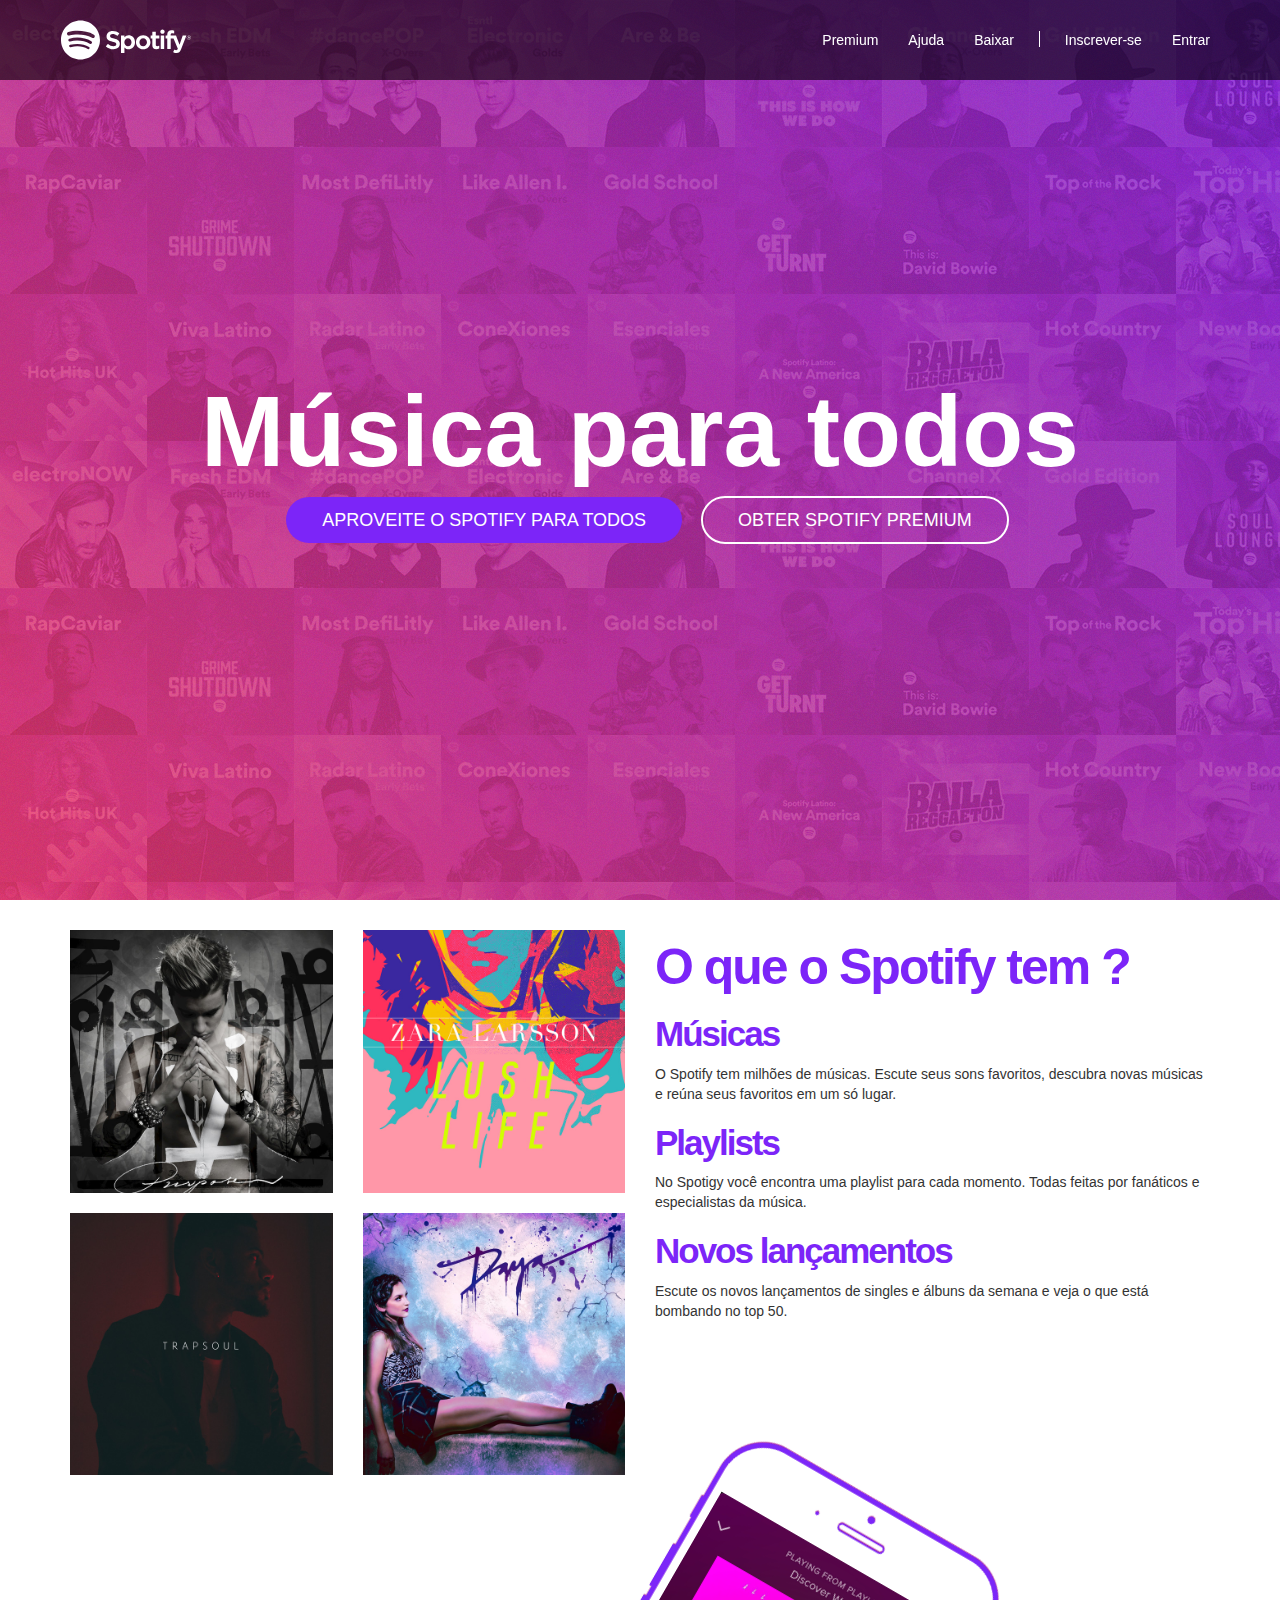
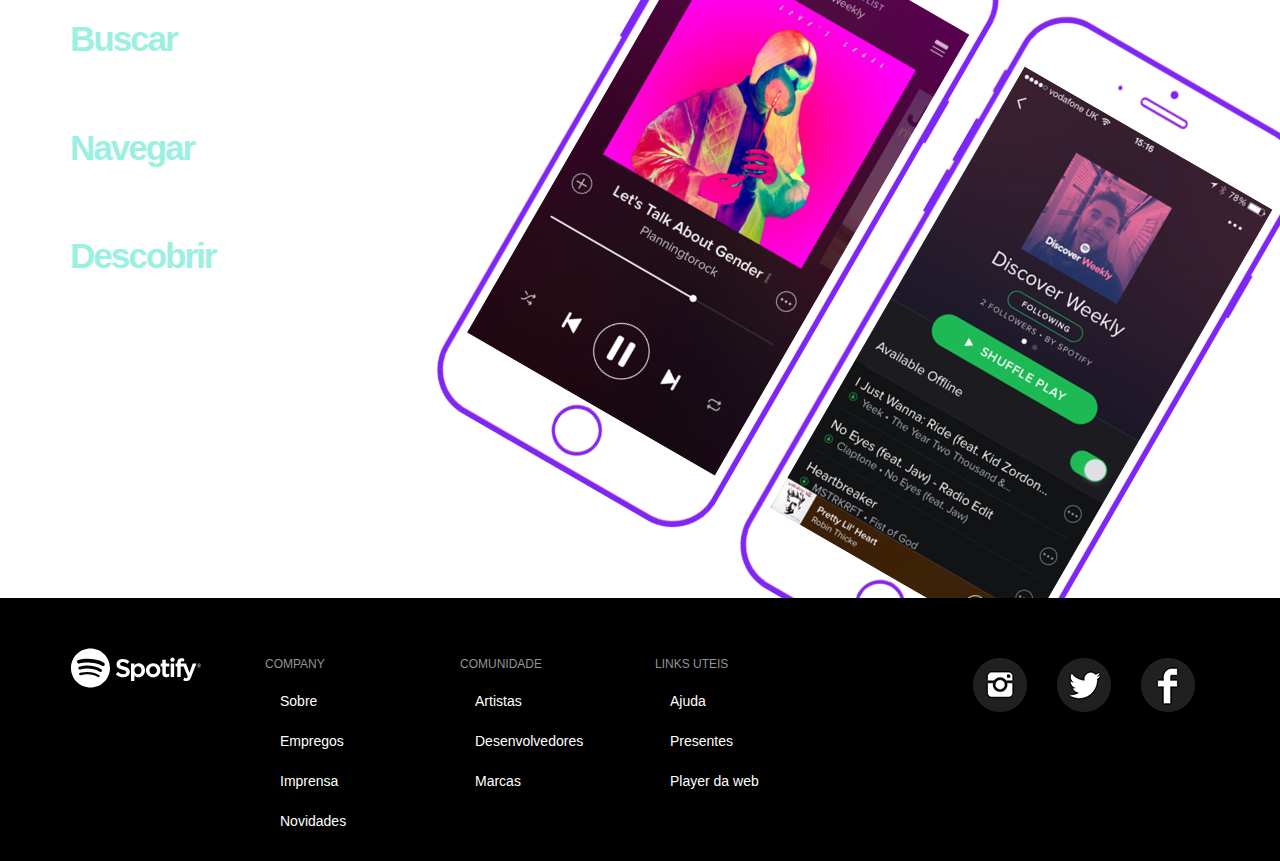
<file: index.html>
<!DOCTYPE html>
<html lang="pt-br">
  <head>
    <meta charset="utf-8">
    <meta http-equiv="X-UA-Compatible" content="IE=edge">
    <meta name="viewport" content="width=device-width, initial-scale=1">

    <title>Música para todos - Spotify</title>
    <link rel="icon" href="imagens/favicon.png">

    <!-- Bootstrap -->
    <link href="bootstrap/css/bootstrap.min.css" rel="stylesheet">
    <link href="estilo.css" rel="stylesheet">

    <!-- HTML5 shim and Respond.js for IE8 support of HTML5 elements and media queries -->
    <!-- WARNING: Respond.js doesn't work if you view the page via file:// -->
    <!--[if lt IE 9]>
      <script src="https://oss.maxcdn.com/html5shiv/3.7.2/html5shiv.min.js"></script>
      <script src="https://oss.maxcdn.com/respond/1.4.2/respond.min.js"></script>
    <![endif]-->
  </head>
  <body>

      <nav class="navbar navbar-fixed-top navbar-default navbar-inverse navbar-transparent">
        <div class="container">

          <!--Para aparecer o botão na lateral para usuários de celular-->
          <div class="navbar-header" >
            <button type="button" class="navbar-toggle collapsed" 
                    data-toggle="collapse" data-target="#barra-navegacao">
              <span class="sr-only">alternar navegação</span>
              <span class="icon-bar"></span>
              <span class="icon-bar"></span>
              <span class="icon-bar"></span>
            </button>

            <a href="index.html" class="navbar-brand">
              <span class="img-logo">Spotify</span>
          </a>
          </div>

            <div class="collapse navbar-collapse" id="barra-navegacao">
              <ul class="nav navbar-nav navbar-right">
                <li><a href="">Premium</a></li>
                <li><a href="">Ajuda</a></li>
                <li><a href="">Baixar</a></li>
                <li class="divisor" role="separator"></li>
                <li><a href="">Inscrever-se</a></li>
                <li><a href="">Entrar</a></li>
              </ul>
            </div>

        </div>

      </nav>

      <div class="capa">

        <div class="texto-capa">

          <h1>Música para todos</h1>
          <a href="" class="btn btn-roxo btn-lg">Aproveite o Spotify para todos</a>
          <a href="" class="btn btn-branco btn-lg">Obter Spotify Premium</a>
        </div>

      </div>

      <!--Conteudo-->

      <section id="servicos">

        <div class="container">

          <div class="row">

            <!-- Albuns -->
            <div class="col-md-6" >
                
                <div class="row albuns" >
                  
                  <div class="col-md-6">
                    <img src="imagens/img1.jpg" class="img-responsive">
                  </div>

                  <div class="col-md-6">
                    <img src="imagens/img2.jpg" class="img-responsive">
                  </div>

                </div>

                  <div class="row albuns" >
                  
                  <div class="col-md-6">
                    <img src="imagens/img3.jpg" class="img-responsive">
                  </div>

                  <div class="col-md-6">
                    <img src="imagens/img4.jpg" class="img-responsive">
                  </div>

                </div>

            </div>

            <!-- Serviços -->
            <div class="col-md-6" >
              <h2>O que o Spotify tem ?</h2>

              <h3>Músicas</h3>
              <p>O Spotify tem milhões de músicas. Escute seus sons favoritos, descubra novas
              músicas e reúna seus favoritos em um só lugar.</p>

              <h3>Playlists</h3>
              <p>No Spotigy você encontra uma playlist para cada momento. Todas feitas por fanáticos e especialistas da música.</p>

              <h3>Novos lançamentos</h3>
              <p>Escute os novos lançamentos de singles e álbuns da semana e veja o que está bombando no top 50.</p>

            </div>

          </div>

        </div>
        
      </section>

      <section id="recursos">

        <div class="container">

          <div class="row">
            <!--Recursos-->
            <div class="col-md-4" >
             <h2>Fácil</h2>

              <h3>Buscar</h3>
              <p>Já sabe o que quer escutar? É só procurar e apertar o play.</p>

              <h3>Navegar</h3>
              <p>Veja os novos lançamentos, o que está bombando nas paradas e nas melhores playlists para o seu momento.</p>

              <h3>Descobrir</h3>
              <p>Curta músicas novas toda segunda-feira com uma playlist personalizada pra você. Ou relaxe e curta uma das rádios.</p>
            </div>

            <div class="col-md-8" >

              <div class="row rotacionar" >

              <div class="col-md-6">
                <img src="imagens/iphone1.png" class="img-responsive">
              </div>

              <div class="col-md-6">
                <img src="imagens/iphone2.png" class="img-responsive">
              </div>


          </div>

        </div>
      </section>

      <!--Rodapé-->

      <footer id="rodape">

          <div class="container">

            <div class="row">

              <div class="col-md-2">
                <span class="img-logo">Spotify</span>
              </div>

              <div class="col-md-2">
                <h4>company</h4>
                <ul class="nav">
                  <li><a href="#">Sobre</a></li>
                  <li><a href="#">Empregos</a></li>
                  <li><a href="#">Imprensa</a></li>
                  <li><a href="#">Novidades</a></li>
                </ul>
              </div>

              <div class="col-md-2">
                <h4>comunidade</h4>
                <ul class="nav">
                  <li><a href="#">Artistas</a></li>
                  <li><a href="#">Desenvolvedores</a></li>
                  <li><a href="#">Marcas</a></li>
                </ul>
              </div>

              <div class="col-md-2">
                <h4>links uteis</h4>
                <ul class="nav">
                  <li><a href="#">Ajuda</a></li>
                  <li><a href="#">Presentes</a></li>
                  <li><a href="#">Player da web</a></li>
                </ul>
              </div>

              <div class="col-md-4">
                  <ul class="nav">
                  <li><a href="#" class="item-rede-social"><img src="imagens/facebook.png"></a></li>
                  <li><a href="#" class="item-rede-social"><img src="imagens/twitter.png"></a></li>
                  <li><a href="#" class="item-rede-social"><img src="imagens/instagram.png"></a></li>
                </ul>
              </div>

            </div><!--Row-->

          </div>

      </footer>

    <!-- jQuery (necessary for Bootstrap's JavaScript plugins) -->
    <script src="https://ajax.googleapis.com/ajax/libs/jquery/1.11.3/jquery.min.js"></script>

    <!-- Include all compiled plugins (below), or include individual files as needed -->
    <script src="bootstrap/js/bootstrap.min.js"></script>
  </body>
</html>
</file>
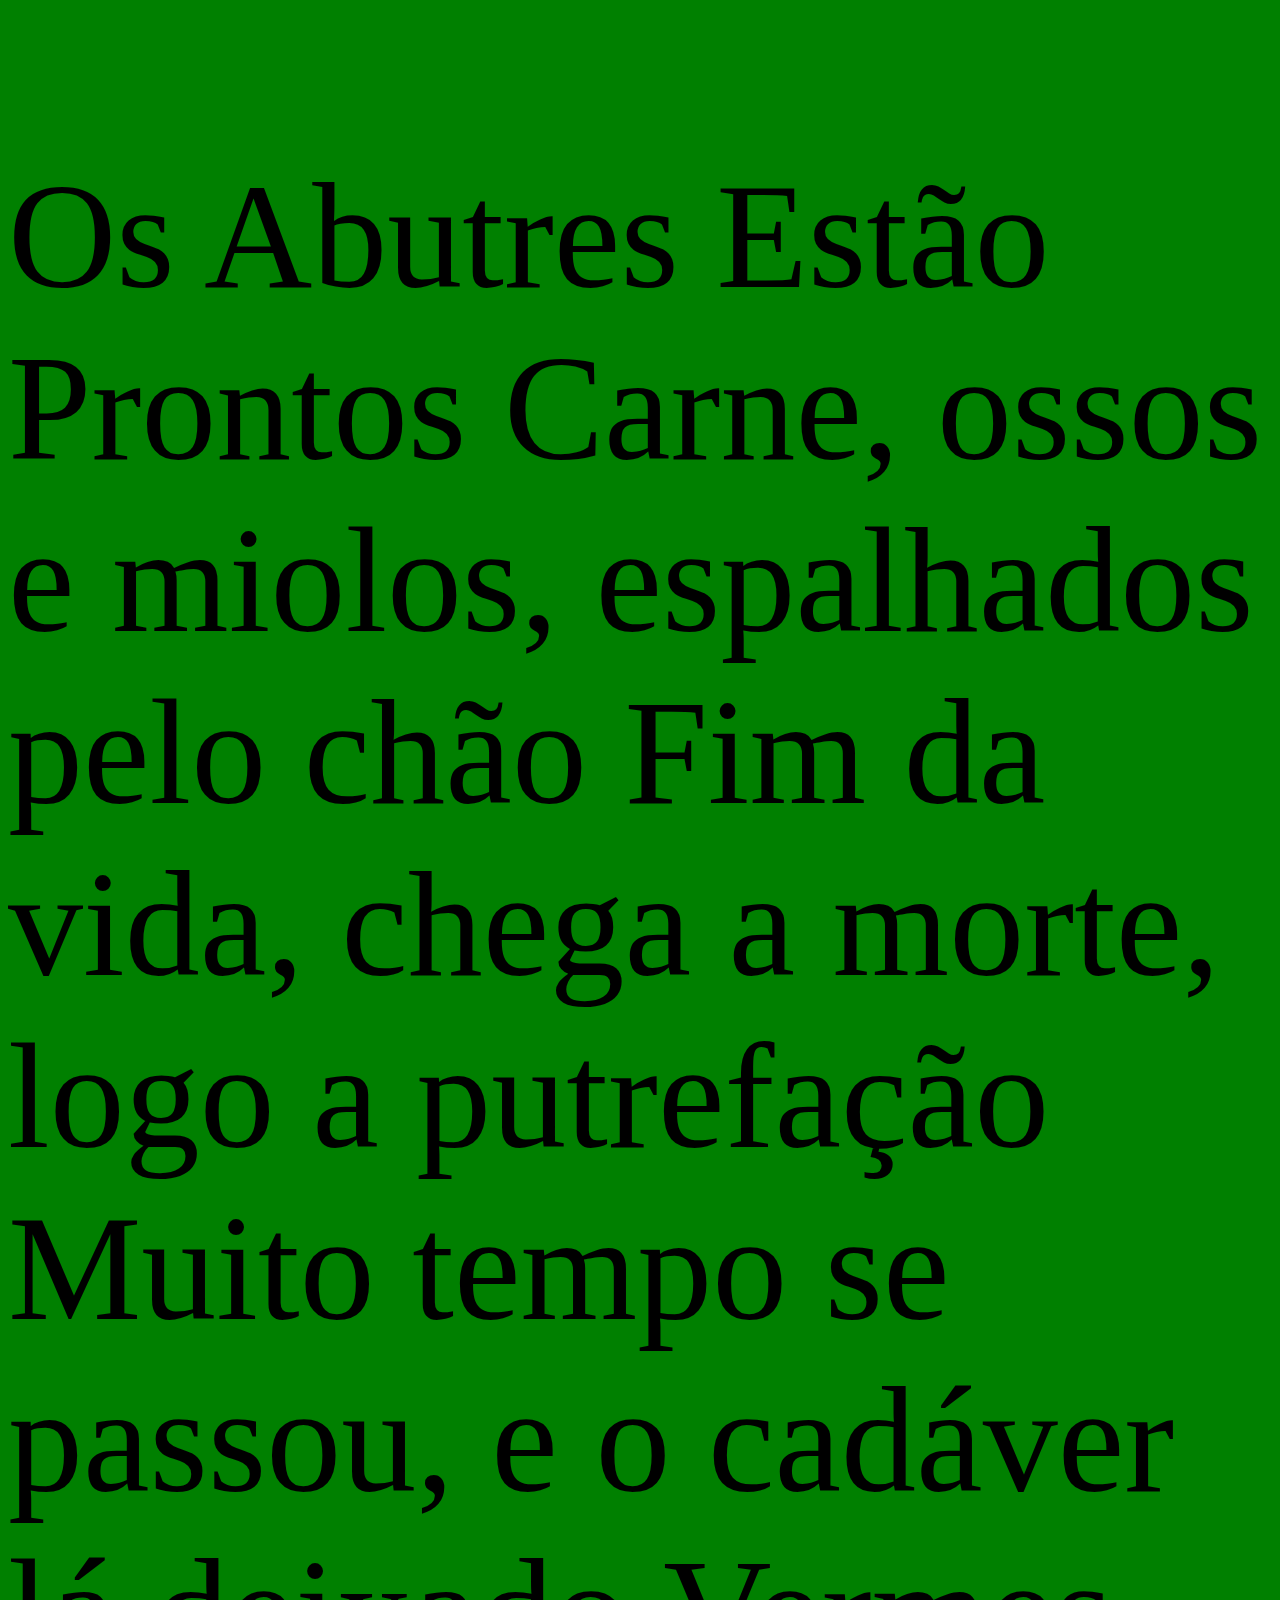
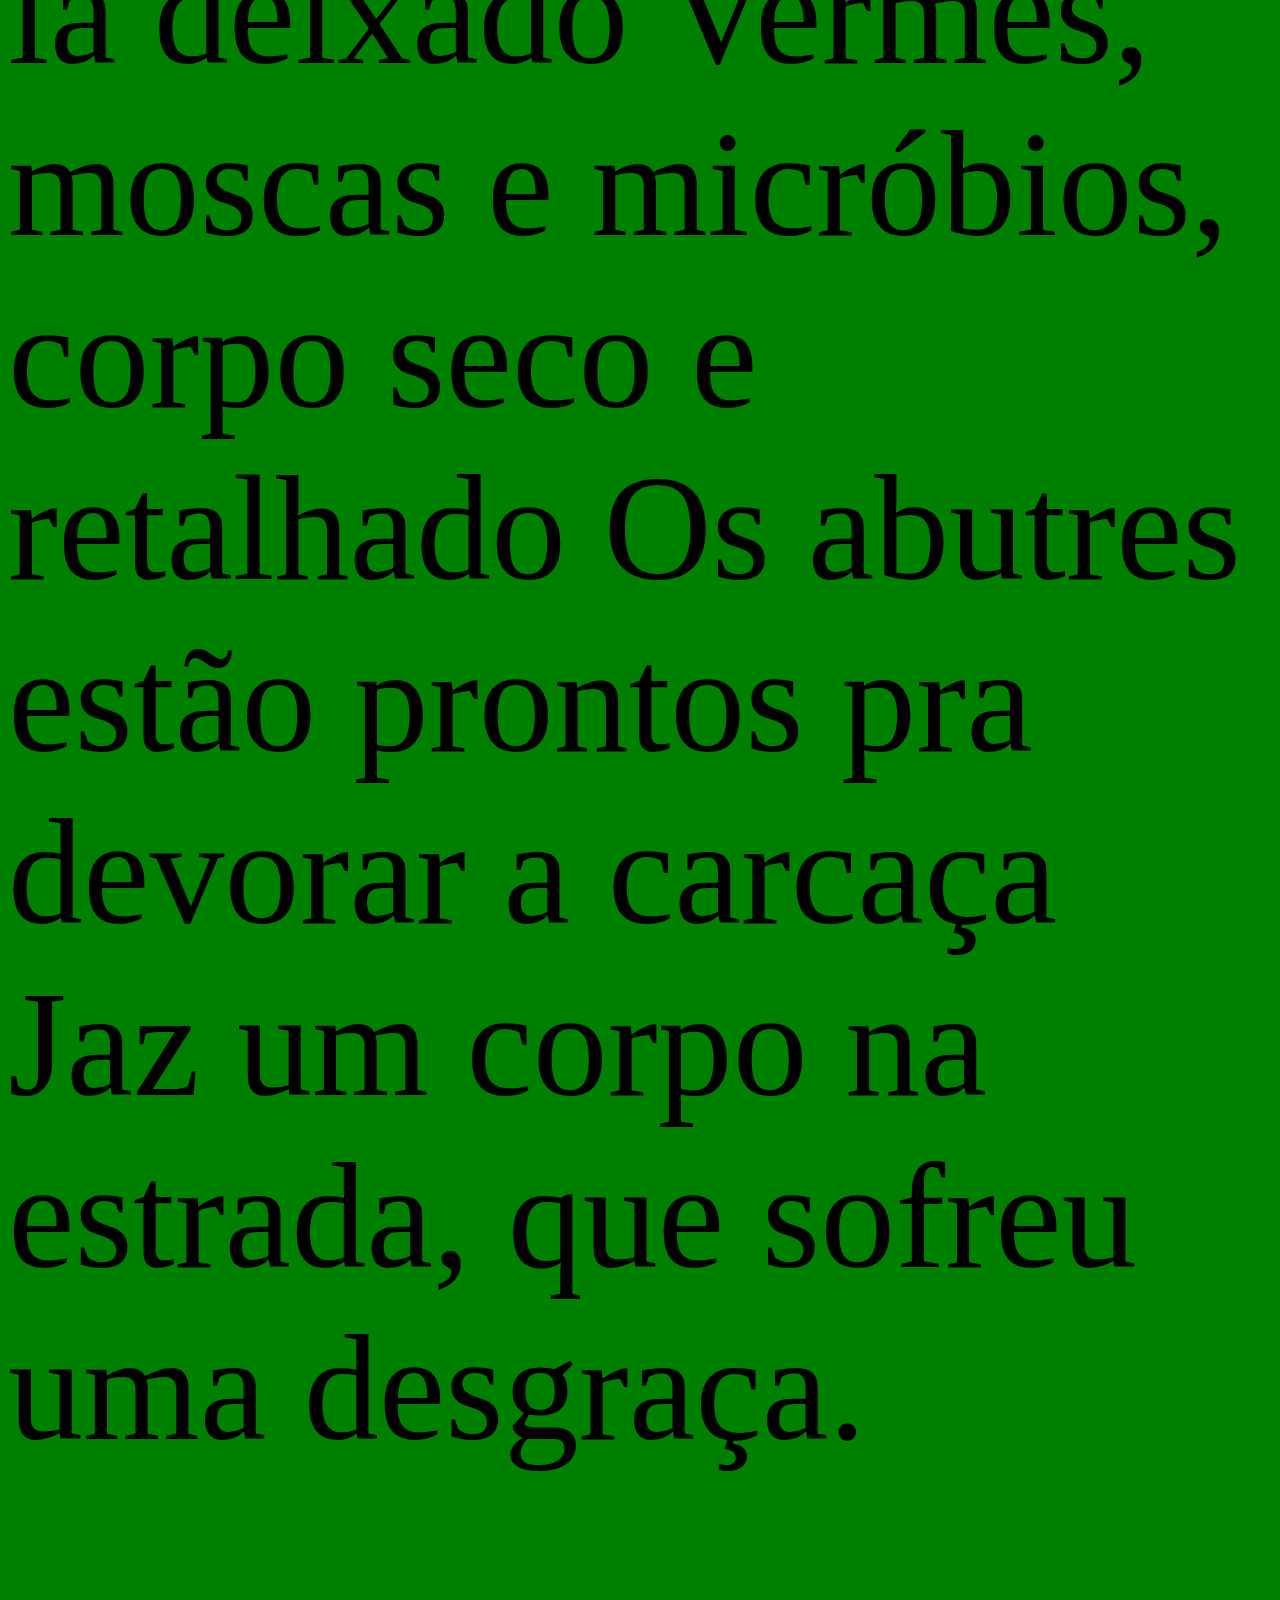
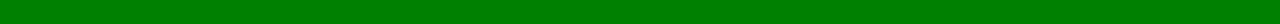
<file: otimizando-spotify/index.html>
<!DOCTYPE html>
<html>
<head>
	<title>Otimizando Spotify</title>
	<link rel="stylesheet" media="screen" href="estilo.css">
	

</head>
<body>
	<p> Os Abutres Estão Prontos

	Carne, ossos e miolos, espalhados pelo chão
	Fim da vida, chega a morte, logo a putrefação
	Muito tempo se passou, e o cadáver lá deixado
	Vermes, moscas e micróbios, corpo seco e retalhado
	Os abutres estão prontos pra devorar a carcaça
	Jaz um corpo na estrada, que sofreu uma desgraça.</p>
</body>
</html>
</file>
<file: estilo.css>
/*======================== Layout ========================*/

html, body, .capa{
	height: 100%;
}

body{
	background: url('imagens/capa.png'), 
				url('imagens/ruido.png'),
				linear-gradient(50deg,#ff4169, #7c26f8);
	background-attachment: fixed;
	font-family: Helvetica,Arial,sans-serif;
	overflow-x: hidden;
}

.img-logo{
	height: 40px;
	width: 132px;
	display: block;
	background: url('imagens/spotify.svg') no-repeat;
	background-size: contain;
	color: transparent;
}

nav.navbar-transparent {
	padding: 15px 0px;
	background: rgba(0, 0, 0, 0.6);
	border: none;
}

.navbar-brand{
	padding: 5px
}

.divisor {
	width: 1px;
	height: 16px;
	background: white;
	margin: 16px 10px;
}

.navbar-inverse .navbar-nav>li>a, footer .nav a{
	color: white;
}

.navbar-inverse .navbar-nav>li>a:hover, footer .nav a:hover {
	color: #9bf0e1;
	background: none;
}
/*Imagem de capa*/
.capa{
	display: table;
	width: 100%;
}

.texto-capa{
	text-align: center;
	color: white;
	display: table-cell;
	vertical-align: middle;
}
/*Botoes*/

.btn-roxo{
	color: white;
	border-radius: 500px;
	background: #7c25f8 ;
	-webkit-border-radius: 500px;
	-moz-border-radius: 500px;
	padding: 10px 35px;
	margin: 0px 15px;
	text-transform: uppercase;
	transition: background 0.4s, color 0.4s;
}

.btn-roxo:hover{
	background-color: #6207e3;
	color:white;
}

.btn-branco{
	color: white;
	border-radius: 500px;
	border: 2px solid white;
	-webkit-border-radius: 500px;
	-moz-border-radius: 500px;
	padding: 10px 35px;
	text-transform: uppercase;
	transition: background 0.4s, color 0.4s;
}

.btn-branco:hover{
	background-color: white; 
	color:black;
}

/*Sessão de serviços*/

#servicos{
	background: white;
	padding-top: 20px;
	padding-bottom: 20px;
}

.albuns{
	padding: 10px 0px 10px 0px;
}

/*Recursos*/

#recursos{
	padding-top: 20px;
	padding-bottom: 20px;
	color: white;
}

.rotacionar{
	-ms-transform: rotate(30deg);
	-webkit-transform: rotate(30deg);
	transform: rotate(30deg);
	padding-left: 80px;
}

/*Rodape*/

footer{
	background: #000;
	padding: 50px 0px 20px 0px;
	position: relative;
}

.item-rede-social{
	float: right;
}

/*======================== Tipografia ========================*/

h1{
	font-size: 100px;
	font-weight: 900;
	letter-spacing: -5px
	margin-bottom: 50px;
}

h2{
	font-size: 50px;
	font-weight: 700;
	letter-spacing: -2px
}

h3{
	font-size: 35px;
	font-weight: 700;
	letter-spacing: -2px
}

#rodape h4{
	color: #919496;
	font-size: 12px;
	text-transform: uppercase;

}

#servicos h2, #servicos h3 {
	color: #7c25f8;
}

#recursos h3 {
	color: #9bf0e1;
}
</file>
<file: otimizando-spotify/estilo.css>
@media screen and (max-width: 767px){
	body{
		background: red;
	}

	p{
		font-size: 50px;
	}
}

@media screen and (min-width: 768px){
	body{
		background: blue;
	}
}

@media screen and (min-width: 992px){
	body{
		background: orange;
	}
}

@media screen and (min-width: 1200px){
	body{
		background: green;
	}
	p{
		font-size: 150px;
	}
}
</file>
